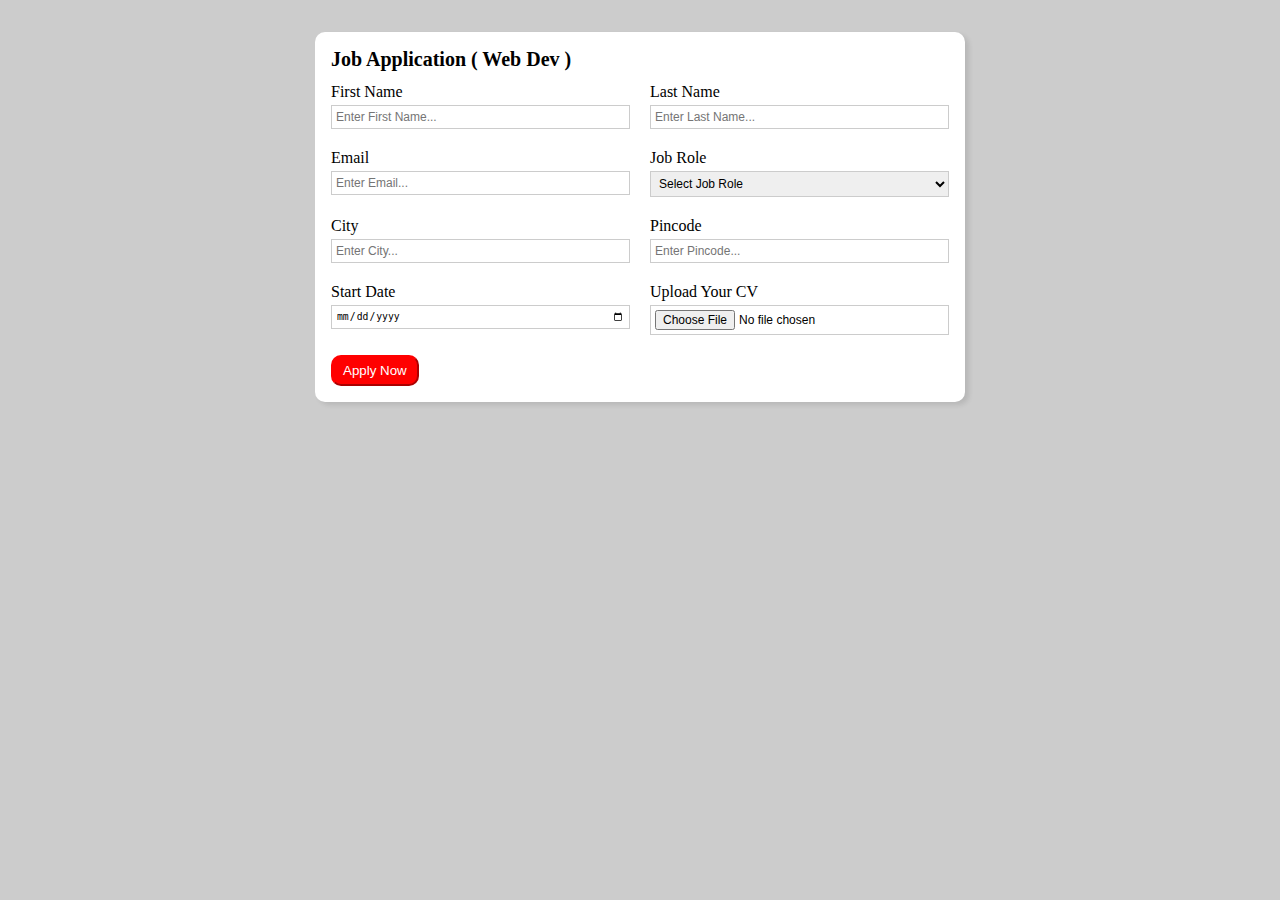
<file: Job Application/index.html>
<!DOCTYPE html>
<html lang="en">
  <head>
    <meta charset="UTF-8" />
    <meta http-equiv="X-UA-Compatible" content="IE=edge" />
    <meta name="viewport" content="width=device-width, initial-scale=1.0" />
    <link rel="stylesheet" href="main.css">
    <title>Job Application</title>
  </head>
  <body>
    <div class="container">
      <h2 class="title">Job Application ( Web Dev )</h2>
      <form action="#" class="form">
        <div class="form-control">
          <label for="fname">First Name</label>
          <input
            type="text"
            placeholder="Enter First Name..."
            id="fname"
            name="fname"
          />
        </div>
        <div class="form-control">
          <label for="lname">Last Name</label>
          <input
            type="text"
            placeholder="Enter Last Name..."
            id="fname"
            name="lname"
          />
        </div>
        <div class="form-control">
          <label for="email">Email</label>
          <input
            type="email"
            placeholder="Enter Email..."
            id="email"
            name="email"
          />
        </div>
        <div class="form-control">
          <label for="role">Job Role</label>
          <select name="job-role" id="role" value="hi">
            <option value="">Select Job Role</option>
            <option value="Frontend Development">Frontend Development</option>
            <option value="Backend Development">Backend Development</option>
            <option value="Full Stack Development">
              Full Stack Development
            </option>
            <option value="UI/UX Designer">UI/UX Designer</option>
          </select>
        </div>
        <div class="form-control">
          <label for="city">City</label>
          <input
            type="text"
            placeholder="Enter City..."
            id="city"
            name="city"
          />
        </div>
        <div class="form-control">
          <label for="pincode">Pincode</label>
          <input
            type="number"
            placeholder="Enter Pincode..."
            id="pincode"
            name="pincode"
          />
        </div>
        <div class="form-control">
          <label for="date">Start Date</label>
          <input type="date" id="date" name="date" />
        </div>
        <div class="form-control">
          <label for="cv">Upload Your CV</label>
          <input
            type="file"
            id="cv"
            name="cv"
          />
        </div>
        <div class="btn-control">
            <button type="submit" class="btn">Apply Now</button>
        </div>
      </form>
    </div>
  </body>
</html>
</file>
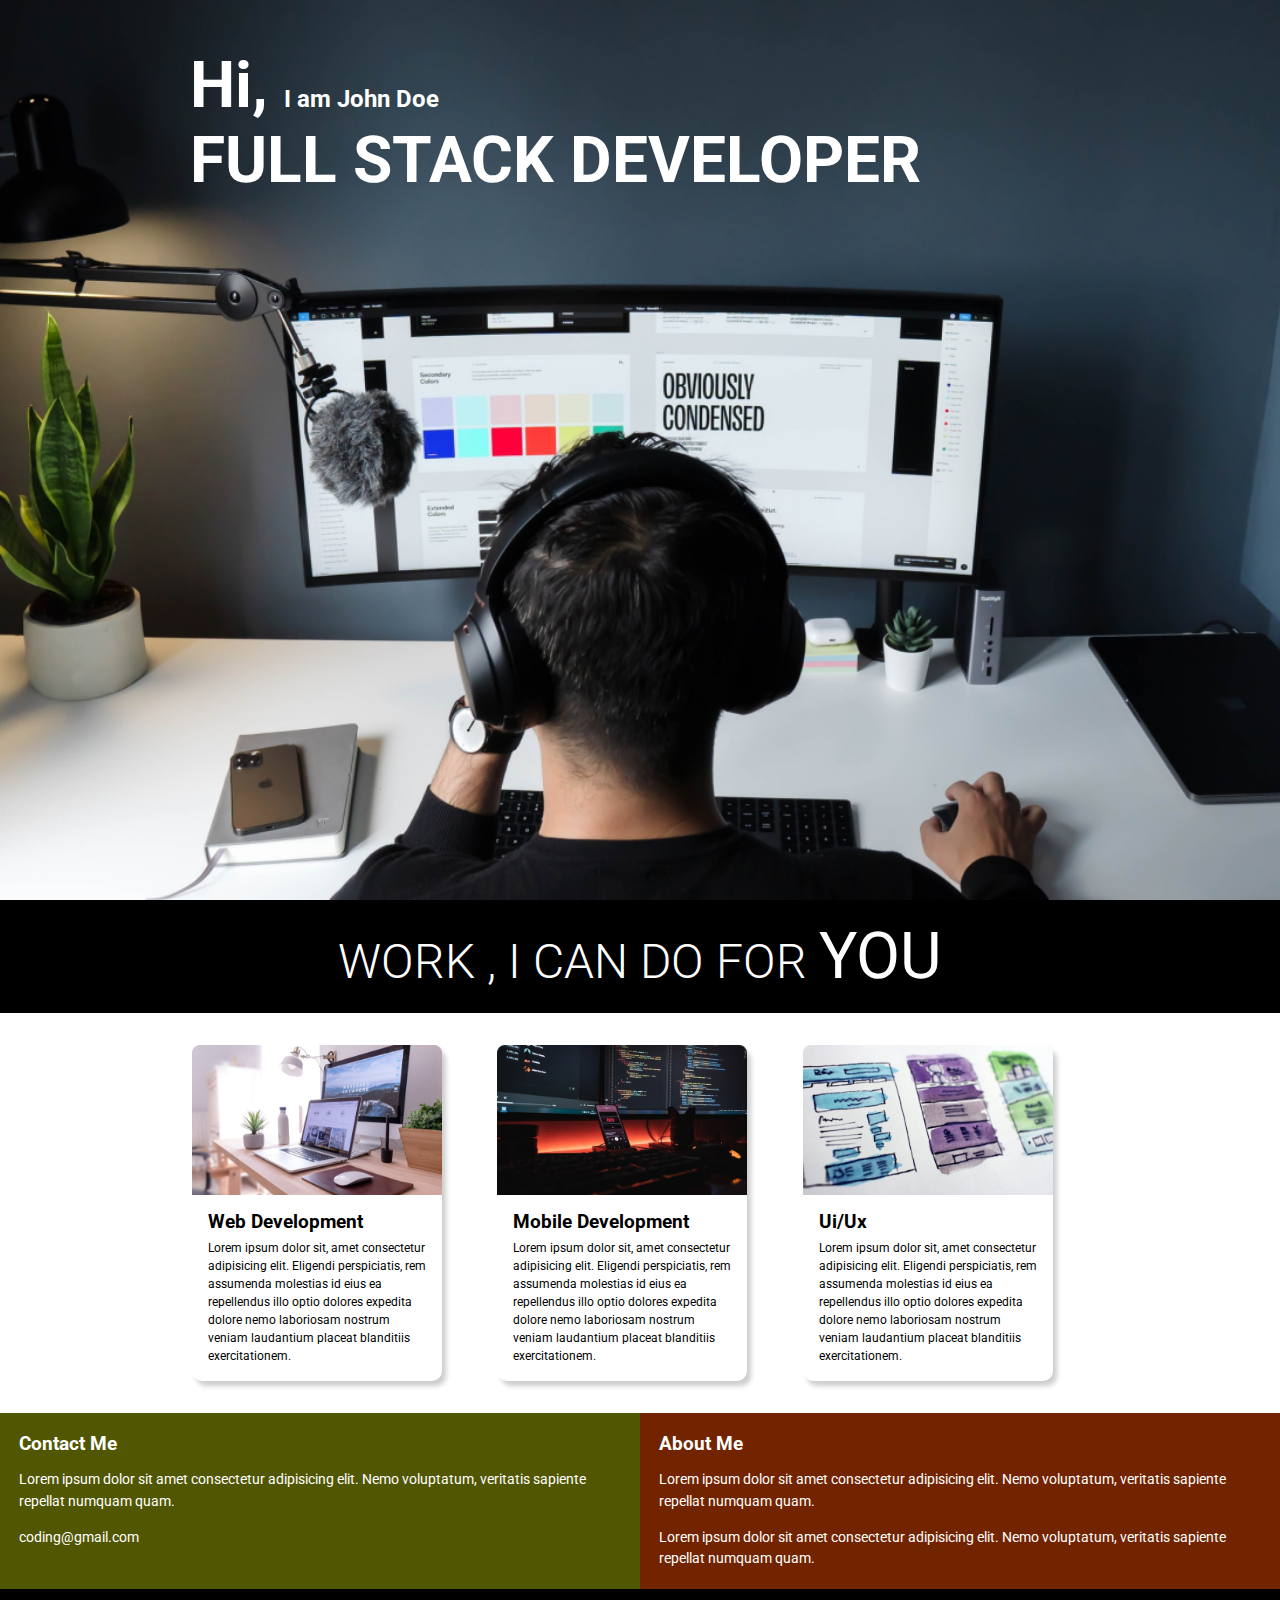
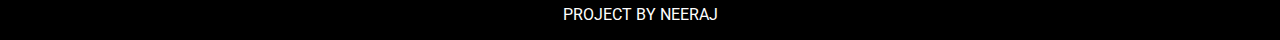
<file: Landing Page/index.html>
<!DOCTYPE html>
<html lang="en">
  <head>
    <meta charset="UTF-8" />
    <meta http-equiv="X-UA-Compatible" content="IE=edge" />
    <meta name="viewport" content="width=device-width, initial-scale=1.0" />
    <link rel="stylesheet" href="style.css" />
    <title>Developers Landing Page</title>
  </head>
  <body>
    <!-- header  -->
    <header class="hero">
      <div class="text-container">
        <h2><span class="lg_text">Hi, </span> I am John Doe</h2>
        <h1 class="lg_text">FULL STACK DEVELOPER</h1>
      </div>
    </header>

    <!-- dark-section  -->
    <div class="dark-section">
      <h2>Work , I can do for <span>you</span></h2>
    </div>

    <!-- section  -->
    <section class="one">
      <div class="card">
        <img src="images/web.png" alt="web_dev" />
        <div class="info">
          <h3>Web Development</h3>
          <p>
            Lorem ipsum dolor sit, amet consectetur adipisicing elit. Eligendi
            perspiciatis, rem assumenda molestias id eius ea repellendus illo
            optio dolores expedita dolore nemo laboriosam nostrum veniam
            laudantium placeat blanditiis exercitationem.
          </p>
        </div>
      </div>
      <div class="card">
        <img src="images/mobile.png" alt="app_dev" />
        <div class="info">
          <h3>Mobile Development</h3>
          <p>
            Lorem ipsum dolor sit, amet consectetur adipisicing elit. Eligendi
            perspiciatis, rem assumenda molestias id eius ea repellendus illo
            optio dolores expedita dolore nemo laboriosam nostrum veniam
            laudantium placeat blanditiis exercitationem.
          </p>
        </div>
      </div>
      <div class="card">
        <img src="images/uiux.png" alt="uiix_dev" />
        <div class="info">
          <h3>Ui/Ux</h3>
          <p>
            Lorem ipsum dolor sit, amet consectetur adipisicing elit. Eligendi
            perspiciatis, rem assumenda molestias id eius ea repellendus illo
            optio dolores expedita dolore nemo laboriosam nostrum veniam
            laudantium placeat blanditiis exercitationem.
          </p>
        </div>
      </div>
    </section>

    <!-- contact and about -->
    <section class="two">
      <div class="contact">
        <div class="second_container">
          <h3>Contact Me</h3>
          <p>
            Lorem ipsum dolor sit amet consectetur adipisicing elit. Nemo
            voluptatum, veritatis sapiente repellat numquam quam.
          </p>
          <p>coding@gmail.com</p>
        </div>
      </div>
      <div class="about">
        <div class="second_container">
          <h3>About Me</h3>
          <p>
            Lorem ipsum dolor sit amet consectetur adipisicing elit. Nemo
            voluptatum, veritatis sapiente repellat numquam quam.
          </p>
          <p>
            Lorem ipsum dolor sit amet consectetur adipisicing elit. Nemo
            voluptatum, veritatis sapiente repellat numquam quam.
          </p>
        </div>
      </div>
    </section>

    <!-- footer  -->
    <footer class="footer">
      <span>Project by neeraj</span>
    </footer>
  </body>
</html>
</file>
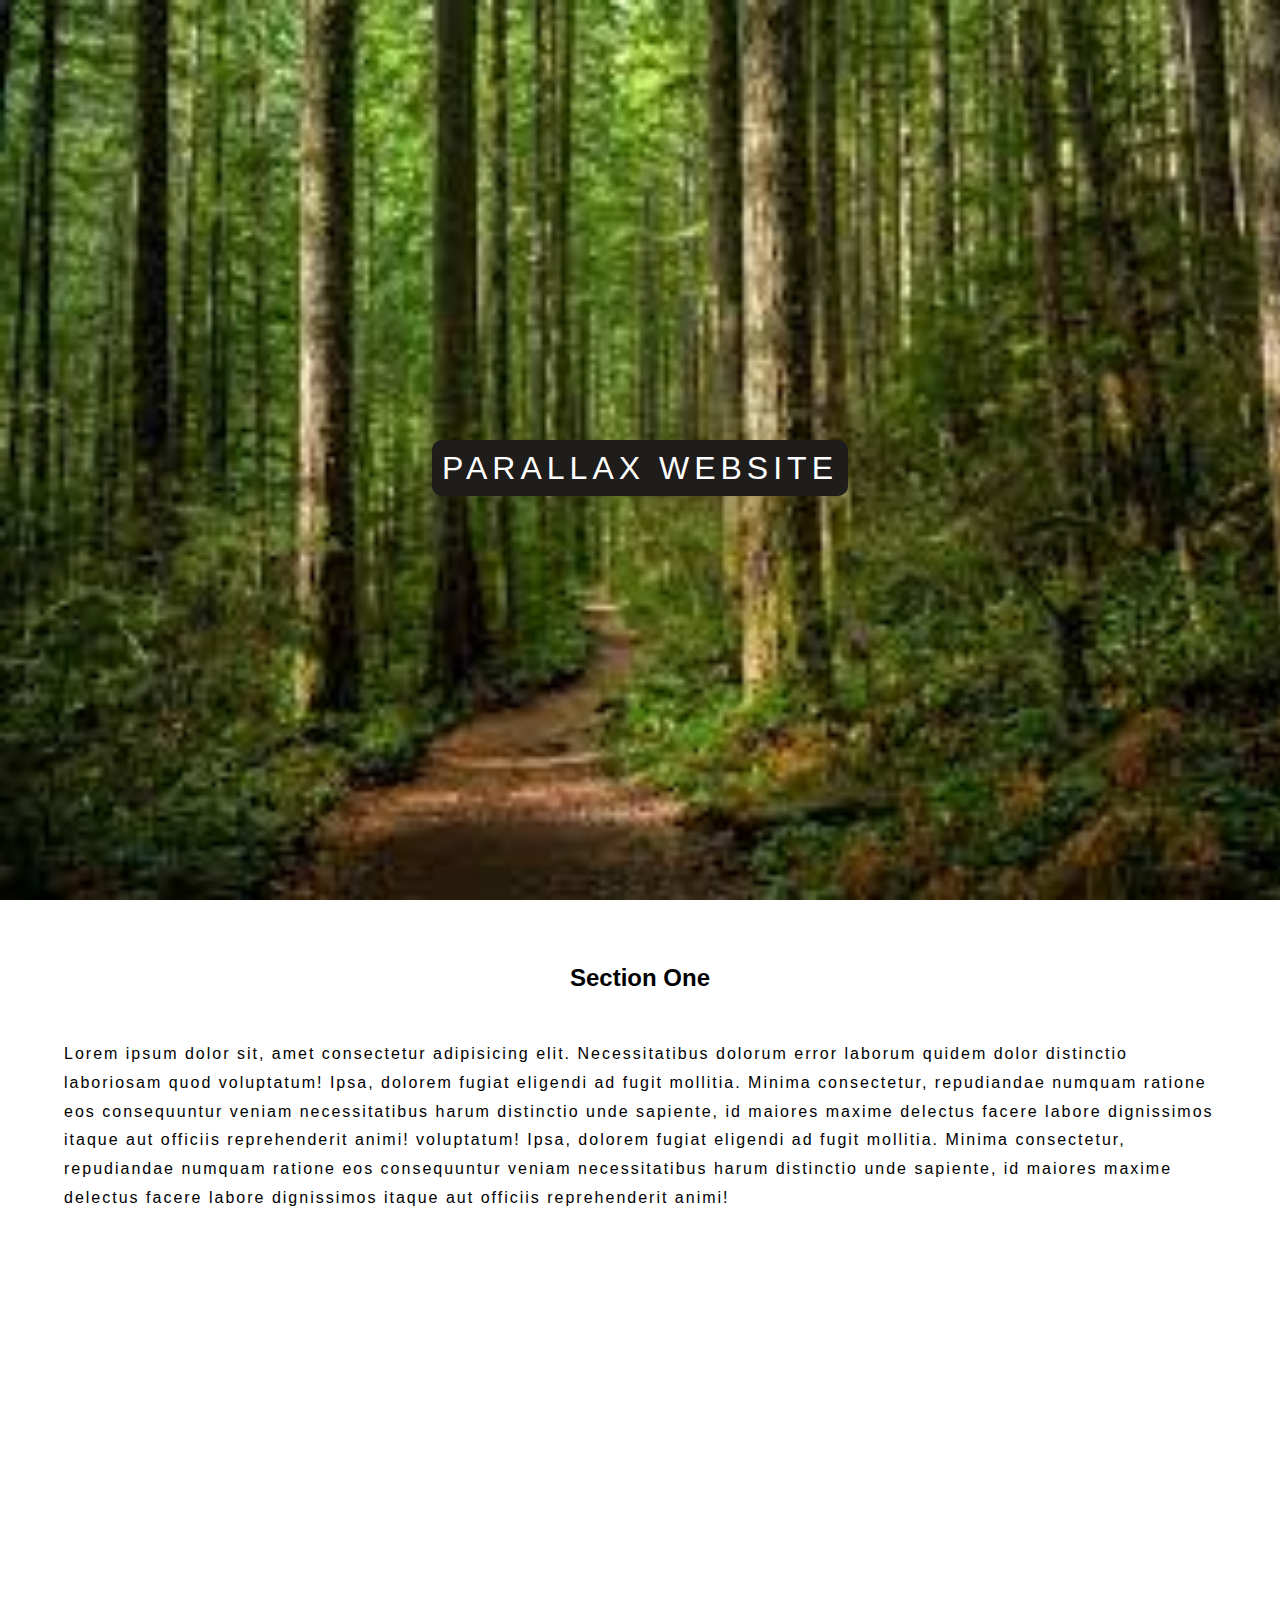
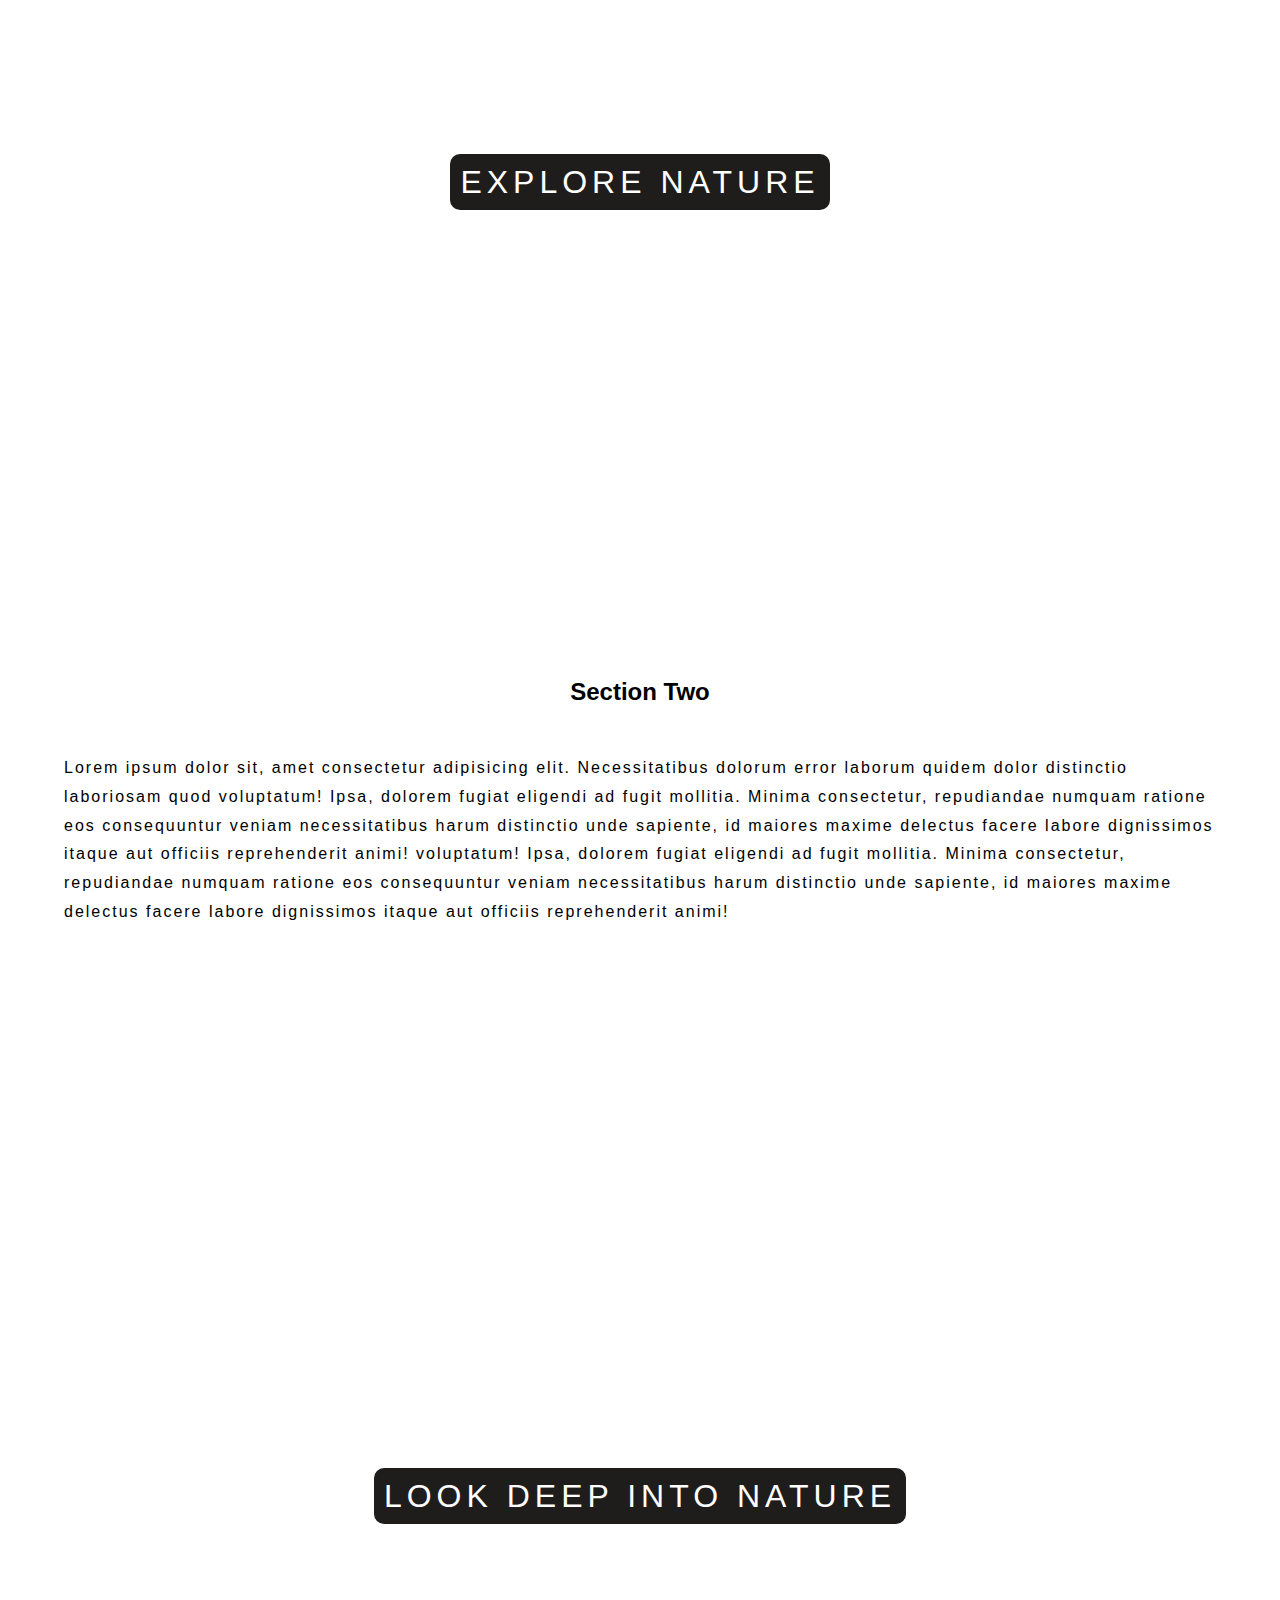
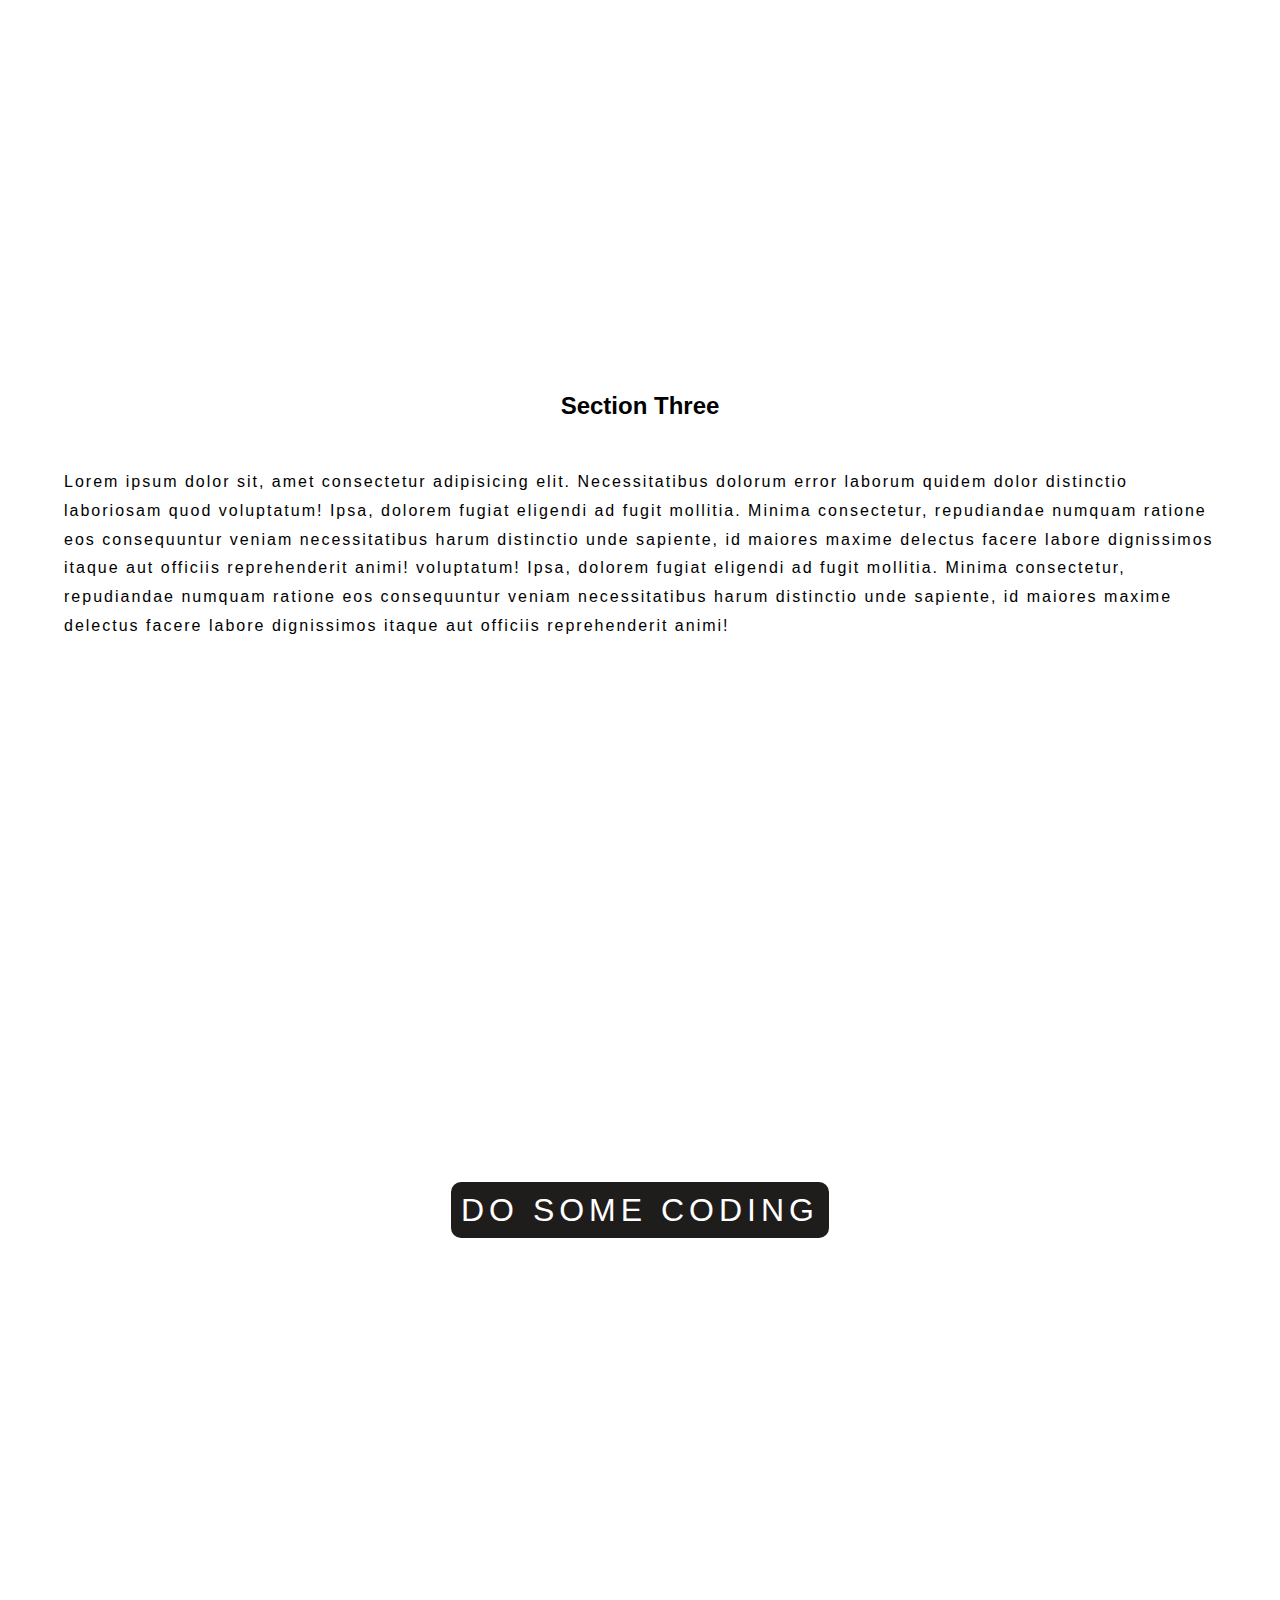
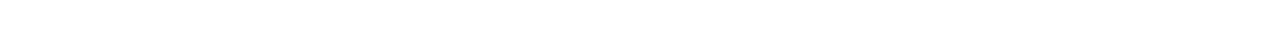
<file: Parallax Website/index.html>
<!DOCTYPE html>
<html lang="en">
  <head>
    <meta charset="UTF-8" />
    <meta http-equiv="X-UA-Compatible" content="IE=edge" />
    <meta name="viewport" content="width=device-width, initial-scale=1.0" />
    <link rel="stylesheet" href="style.css" />
    <title>Parallax Website</title>
  </head>
  <body>
    <div class="image img1">
      <div class="title">
        <span class="text-bg">Parallax Website</span>
      </div>
    </div>
    <section class="one">
      <div class="container">
        <h2 class="section-title">Section One</h2>
        <p class="section-para">
          Lorem ipsum dolor sit, amet consectetur adipisicing elit.
          Necessitatibus dolorum error laborum quidem dolor distinctio
          laboriosam quod voluptatum! Ipsa, dolorem fugiat eligendi ad fugit
          mollitia. Minima consectetur, repudiandae numquam ratione eos
          consequuntur veniam necessitatibus harum distinctio unde sapiente, id
          maiores maxime delectus facere labore dignissimos itaque aut officiis
          reprehenderit animi! voluptatum! Ipsa, dolorem fugiat eligendi ad
          fugit mollitia. Minima consectetur, repudiandae numquam ratione eos
          consequuntur veniam necessitatibus harum distinctio unde sapiente, id
          maiores maxime delectus facere labore dignissimos itaque aut officiis
          reprehenderit animi!
        </p>
      </div>
    </section>
    <div class="image img2">
      <div class="title">
        <span class="text-bg">Explore Nature</span>
      </div>
    </div>
    <section class="two">
      <div class="container">
        <h2 class="section-title">Section Two</h2>
        <p class="section-para">
          Lorem ipsum dolor sit, amet consectetur adipisicing elit.
          Necessitatibus dolorum error laborum quidem dolor distinctio
          laboriosam quod voluptatum! Ipsa, dolorem fugiat eligendi ad fugit
          mollitia. Minima consectetur, repudiandae numquam ratione eos
          consequuntur veniam necessitatibus harum distinctio unde sapiente, id
          maiores maxime delectus facere labore dignissimos itaque aut officiis
          reprehenderit animi! voluptatum! Ipsa, dolorem fugiat eligendi ad
          fugit mollitia. Minima consectetur, repudiandae numquam ratione eos
          consequuntur veniam necessitatibus harum distinctio unde sapiente, id
          maiores maxime delectus facere labore dignissimos itaque aut officiis
          reprehenderit animi!
        </p>
      </div>
    </section>
    <div class="image img3">
      <div class="title">
        <span class="text-bg">Look Deep Into Nature</span>
      </div>
    </div>
    <section class="three">
      <div class="container">
        <h2 class="section-title">Section Three</h2>
        <p class="section-para">
          Lorem ipsum dolor sit, amet consectetur adipisicing elit.
          Necessitatibus dolorum error laborum quidem dolor distinctio
          laboriosam quod voluptatum! Ipsa, dolorem fugiat eligendi ad fugit
          mollitia. Minima consectetur, repudiandae numquam ratione eos
          consequuntur veniam necessitatibus harum distinctio unde sapiente, id
          maiores maxime delectus facere labore dignissimos itaque aut officiis
          reprehenderit animi! voluptatum! Ipsa, dolorem fugiat eligendi ad
          fugit mollitia. Minima consectetur, repudiandae numquam ratione eos
          consequuntur veniam necessitatibus harum distinctio unde sapiente, id
          maiores maxime delectus facere labore dignissimos itaque aut officiis
          reprehenderit animi!
        </p>
      </div>
    </section>
    <div class="image img4">
      <div class="title">
        <span class="text-bg">Do Some Coding</span>
      </div>
    </div>
  </body>
</html>
</file>
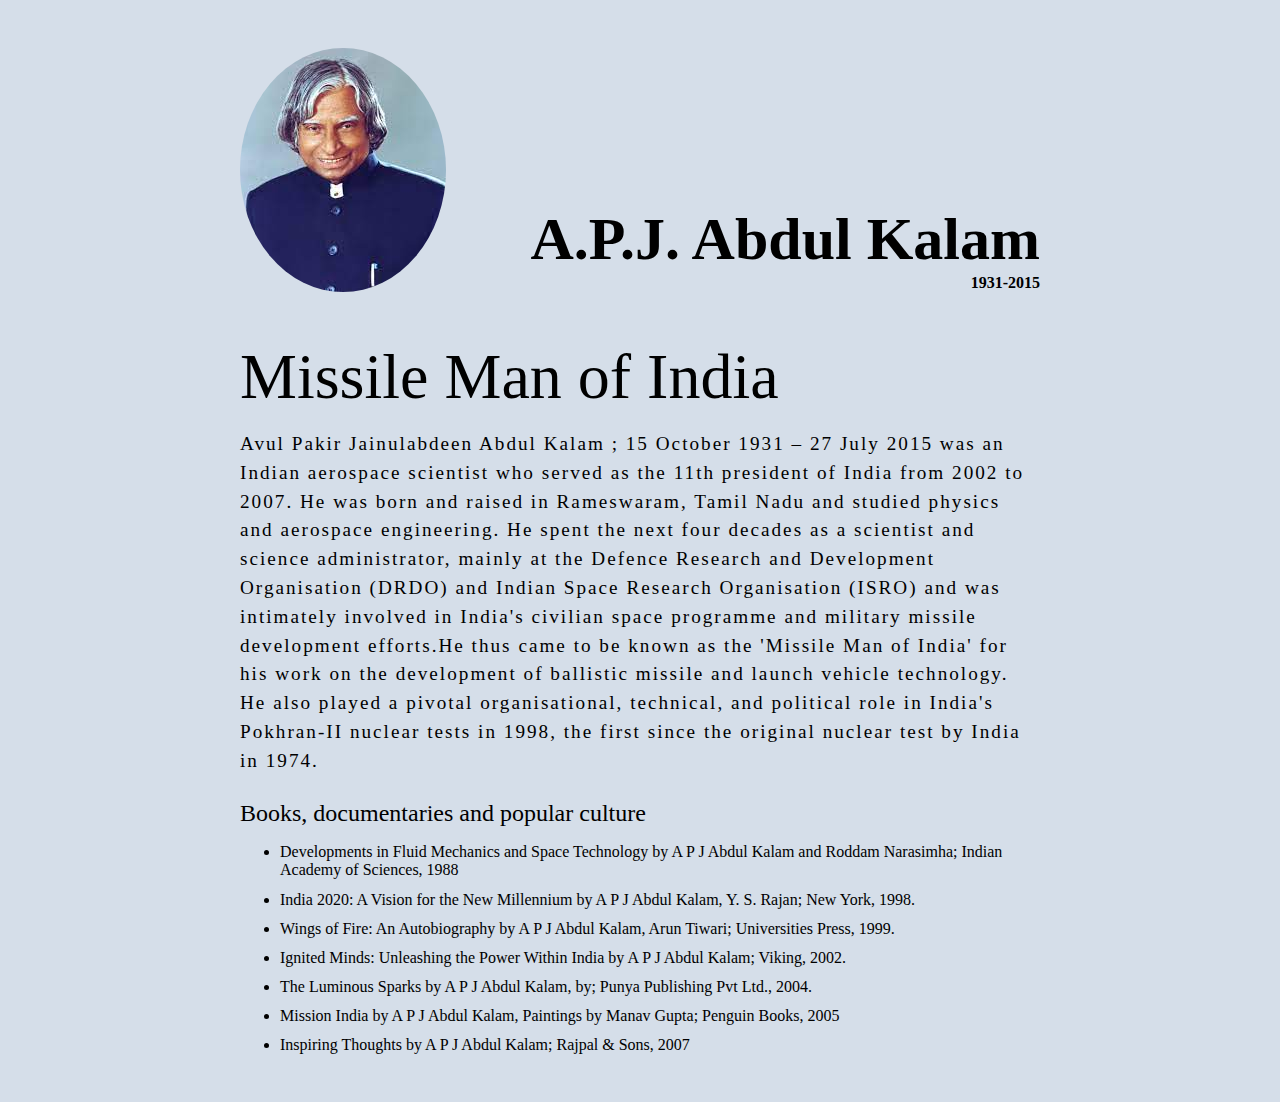
<file: Tribute Website/index.html>
<!DOCTYPE html>
<html lang="en">
  <head>
    <meta charset="UTF-8" />
    <meta http-equiv="X-UA-Compatible" content="IE=edge" />
    <meta name="viewport" content="width=device-width, initial-scale=1.0" />
    <link href="main.css" rel="stylesheet" />
    <title>APJ Abdul Kalam | Tribute Website</title>
  </head>
  <body>
    <div class="container">
      <!-- header -->
      <header class="hero">
        <img
          class="hero-image"
          src="image.jfif"
          alt="APJ Abdul Kalam"
          title="APJ Abdul Kalam"
        />
        <div>
          <h1 class="hero-title">A.P.J. Abdul Kalam</h1>
          <h4 class="hero-date">1931-2015</h4>
        </div>
      </header>

      <!-- main section  -->
      <section>
        <h1 class="section-title">Missile Man of India</h1>
        <p class="section-content">
          Avul Pakir Jainulabdeen Abdul Kalam ; 15 October 1931 – 27 July 2015
          was an Indian aerospace scientist who served as the 11th president of
          India from 2002 to 2007. He was born and raised in Rameswaram, Tamil
          Nadu and studied physics and aerospace engineering. He spent the next
          four decades as a scientist and science administrator, mainly at the
          Defence Research and Development Organisation (DRDO) and Indian Space
          Research Organisation (ISRO) and was intimately involved in India's
          civilian space programme and military missile development efforts.He
          thus came to be known as the 'Missile Man of India' for his work on
          the development of ballistic missile and launch vehicle technology. He
          also played a pivotal organisational, technical, and political role in
          India's Pokhran-II nuclear tests in 1998, the first since the original
          nuclear test by India in 1974.
        </p>
      </section>

      <!-- sction two  -->
      <section>
        <h3 class="secondary-title">
          Books, documentaries and popular culture
        </h3>
        <ul>
          <li>
            Developments in Fluid Mechanics and Space Technology by A P J Abdul
            Kalam and Roddam Narasimha; Indian Academy of Sciences, 1988
          </li>
          <li>
            India 2020: A Vision for the New Millennium by A P J Abdul Kalam, Y.
            S. Rajan; New York, 1998.
          </li>
          <li>
            Wings of Fire: An Autobiography by A P J Abdul Kalam, Arun Tiwari;
            Universities Press, 1999.
          </li>
          <li>
            Ignited Minds: Unleashing the Power Within India by A P J Abdul
            Kalam; Viking, 2002.
          </li>
          <li>
            The Luminous Sparks by A P J Abdul Kalam, by; Punya Publishing Pvt
            Ltd., 2004.
          </li>
          <li>
            Mission India by A P J Abdul Kalam, Paintings by Manav Gupta;
            Penguin Books, 2005
          </li>
          <li>Inspiring Thoughts by A P J Abdul Kalam; Rajpal & Sons, 2007</li>
        </ul>
      </section>
    </div>
  </body>
</html>
</file>
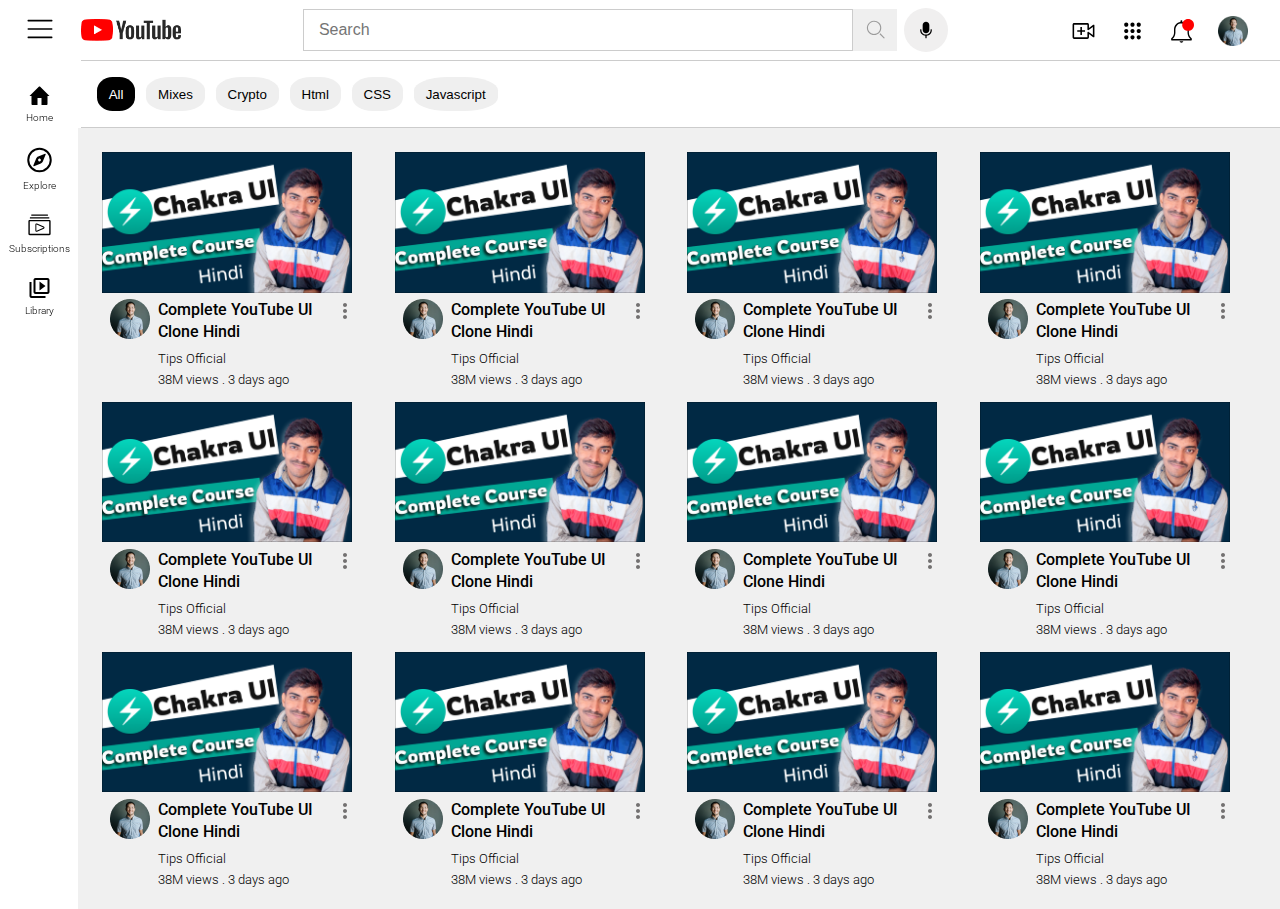
<file: Youtube Ui Clone/index.html>
<!DOCTYPE html>
<html lang="en">
  <head>
    <meta charset="UTF-8" />
    <meta http-equiv="X-UA-Compatible" content="IE=edge" />
    <meta name="viewport" content="width=device-width, initial-scale=1.0" />
    <link rel="stylesheet" href="style.css" />
    <title>Youtube UI Clone</title>
  </head>
  <body>
    <div class="container row">
      <!-- aside -->
      <aside>
        <div class="bars">
          <img src="icons/bars.svg" alt="bars" />
        </div>
        <div class="side-icons">
          <img src="icons/home.svg" title="Home" />
          <p>Home</p>
        </div>
        <div class="side-icons">
          <img src="icons/compass.svg" title="Explore" />
          <p>Explore</p>
        </div>
        <div class="side-icons">
          <img src="icons/video-gallary.svg" title="Subscriptions" />
          <p>Subscriptions</p>
        </div>
        <div class="side-icons">
          <img src="icons/video-library.svg" title="Library" />
          <p>Library</p>
        </div>
      </aside>

      <!-- main container  -->
      <div class="main-container">
        <header>
          <nav class="nav row">
            <a href="#" class="logo row">
              <img src="images/youtube-logo.png" title="YouTube Home" />
            </a>
            <div class="primary-nav row">
              <div class="center-nav">
                <div class="search row">
                  <input type="text" placeholder="Search" />
                  <button class="search-btn">
                    <img src="icons/search.svg" title="Search" />
                  </button>
                  <button class="mic row">
                    <img src="icons/mic.svg" title="Search with your voice" />
                  </button>
                </div>
              </div>
              <div class="side_nav row">
                <a href="#" class="side_nav--icon">
                  <img src="icons/video-add.svg" title="Create" />
                </a>
                <a href="#" class="side_nav--icon">
                  <img src="icons/dot-grid.svg" title="YouTube Apps" />
                </a>
                <a href="#" class="side_nav--icon">
                  <img src="icons/bell.svg" title="Notifications" />
                </a>
                <a href="#" class="side_nav--icon side_nav--profile-icon">
                  <img src="images/avatar.png" title="Profile" />
                </a>
              </div>
            </div>
          </nav>
          <div class="tags">
            <button class="tag dark">All</button>
            <button class="tag">Mixes</button>
            <button class="tag">Crypto</button>
            <button class="tag">Html</button>
            <button class="tag">CSS</button>
            <button class="tag">Javascript</button>
          </div>
        </header>

        <!-- video section  -->
        <section class="video-section row">
          <div class="card">
            <img
              class="thumbnail_img"
              src="images/thumbnail.png"
              alt="thumbnail"
            />
            <div class="info row">
              <div class="info_img">
                <img src="images/avatar.png" title="Tips Official" />
              </div>
              <div class="info_content row">
                <div class="info_text">
                  <h3>Complete YouTube UI Clone Hindi</h3>
                  <h4>Tips Official</h4>
                  <span>38M views . 3 days ago</span>
                </div>
                <div class="info_icon">
                  <a href="#">
                    <img src="icons/dots.svg" alt="" />
                  </a>
                </div>
              </div>
            </div>
          </div>
          <div class="card">
            <img
              class="thumbnail_img"
              src="images/thumbnail.png"
              alt="thumbnail"
            />
            <div class="info row">
              <div class="info_img">
                <img src="images/avatar.png" title="Tips Official" />
              </div>
              <div class="info_content row">
                <div class="info_text">
                  <h3>Complete YouTube UI Clone Hindi</h3>
                  <h4>Tips Official</h4>
                  <span>38M views . 3 days ago</span>
                </div>
                <div class="info_icon">
                  <a href="#">
                    <img src="icons/dots.svg" alt="" />
                  </a>
                </div>
              </div>
            </div>
          </div>
          <div class="card">
            <img
              class="thumbnail_img"
              src="images/thumbnail.png"
              alt="thumbnail"
            />
            <div class="info row">
              <div class="info_img">
                <img src="images/avatar.png" title="Tips Official" />
              </div>
              <div class="info_content row">
                <div class="info_text">
                  <h3>Complete YouTube UI Clone Hindi</h3>
                  <h4>Tips Official</h4>
                  <span>38M views . 3 days ago</span>
                </div>
                <div class="info_icon">
                  <a href="#">
                    <img src="icons/dots.svg" alt="" />
                  </a>
                </div>
              </div>
            </div>
          </div>
          <div class="card">
            <img
              class="thumbnail_img"
              src="images/thumbnail.png"
              alt="thumbnail"
            />
            <div class="info row">
              <div class="info_img">
                <img src="images/avatar.png" title="Tips Official" />
              </div>
              <div class="info_content row">
                <div class="info_text">
                  <h3>Complete YouTube UI Clone Hindi</h3>
                  <h4>Tips Official</h4>
                  <span>38M views . 3 days ago</span>
                </div>
                <div class="info_icon">
                  <a href="#">
                    <img src="icons/dots.svg" alt="" />
                  </a>
                </div>
              </div>
            </div>
          </div>
          <div class="card">
            <img
              class="thumbnail_img"
              src="images/thumbnail.png"
              alt="thumbnail"
            />
            <div class="info row">
              <div class="info_img">
                <img src="images/avatar.png" title="Tips Official" />
              </div>
              <div class="info_content row">
                <div class="info_text">
                  <h3>Complete YouTube UI Clone Hindi</h3>
                  <h4>Tips Official</h4>
                  <span>38M views . 3 days ago</span>
                </div>
                <div class="info_icon">
                  <a href="#">
                    <img src="icons/dots.svg" alt="" />
                  </a>
                </div>
              </div>
            </div>
          </div>
          <div class="card">
            <img
              class="thumbnail_img"
              src="images/thumbnail.png"
              alt="thumbnail"
            />
            <div class="info row">
              <div class="info_img">
                <img src="images/avatar.png" title="Tips Official" />
              </div>
              <div class="info_content row">
                <div class="info_text">
                  <h3>Complete YouTube UI Clone Hindi</h3>
                  <h4>Tips Official</h4>
                  <span>38M views . 3 days ago</span>
                </div>
                <div class="info_icon">
                  <a href="#">
                    <img src="icons/dots.svg" alt="" />
                  </a>
                </div>
              </div>
            </div>
          </div>
          <div class="card">
            <img
              class="thumbnail_img"
              src="images/thumbnail.png"
              alt="thumbnail"
            />
            <div class="info row">
              <div class="info_img">
                <img src="images/avatar.png" title="Tips Official" />
              </div>
              <div class="info_content row">
                <div class="info_text">
                  <h3>Complete YouTube UI Clone Hindi</h3>
                  <h4>Tips Official</h4>
                  <span>38M views . 3 days ago</span>
                </div>
                <div class="info_icon">
                  <a href="#">
                    <img src="icons/dots.svg" alt="" />
                  </a>
                </div>
              </div>
            </div>
          </div>
          <div class="card">
            <img
              class="thumbnail_img"
              src="images/thumbnail.png"
              alt="thumbnail"
            />
            <div class="info row">
              <div class="info_img">
                <img src="images/avatar.png" title="Tips Official" />
              </div>
              <div class="info_content row">
                <div class="info_text">
                  <h3>Complete YouTube UI Clone Hindi</h3>
                  <h4>Tips Official</h4>
                  <span>38M views . 3 days ago</span>
                </div>
                <div class="info_icon">
                  <a href="#">
                    <img src="icons/dots.svg" alt="" />
                  </a>
                </div>
              </div>
            </div>
          </div>
          <div class="card">
            <img
              class="thumbnail_img"
              src="images/thumbnail.png"
              alt="thumbnail"
            />
            <div class="info row">
              <div class="info_img">
                <img src="images/avatar.png" title="Tips Official" />
              </div>
              <div class="info_content row">
                <div class="info_text">
                  <h3>Complete YouTube UI Clone Hindi</h3>
                  <h4>Tips Official</h4>
                  <span>38M views . 3 days ago</span>
                </div>
                <div class="info_icon">
                  <a href="#">
                    <img src="icons/dots.svg" alt="" />
                  </a>
                </div>
              </div>
            </div>
          </div>
          <div class="card">
            <img
              class="thumbnail_img"
              src="images/thumbnail.png"
              alt="thumbnail"
            />
            <div class="info row">
              <div class="info_img">
                <img src="images/avatar.png" title="Tips Official" />
              </div>
              <div class="info_content row">
                <div class="info_text">
                  <h3>Complete YouTube UI Clone Hindi</h3>
                  <h4>Tips Official</h4>
                  <span>38M views . 3 days ago</span>
                </div>
                <div class="info_icon">
                  <a href="#">
                    <img src="icons/dots.svg" alt="" />
                  </a>
                </div>
              </div>
            </div>
          </div>
          <div class="card">
            <img
              class="thumbnail_img"
              src="images/thumbnail.png"
              alt="thumbnail"
            />
            <div class="info row">
              <div class="info_img">
                <img src="images/avatar.png" title="Tips Official" />
              </div>
              <div class="info_content row">
                <div class="info_text">
                  <h3>Complete YouTube UI Clone Hindi</h3>
                  <h4>Tips Official</h4>
                  <span>38M views . 3 days ago</span>
                </div>
                <div class="info_icon">
                  <a href="#">
                    <img src="icons/dots.svg" alt="" />
                  </a>
                </div>
              </div>
            </div>
          </div>
          <div class="card">
            <img
              class="thumbnail_img"
              src="images/thumbnail.png"
              alt="thumbnail"
            />
            <div class="info row">
              <div class="info_img">
                <img src="images/avatar.png" title="Tips Official" />
              </div>
              <div class="info_content row">
                <div class="info_text">
                  <h3>Complete YouTube UI Clone Hindi</h3>
                  <h4>Tips Official</h4>
                  <span>38M views . 3 days ago</span>
                </div>
                <div class="info_icon">
                  <a href="#">
                    <img src="icons/dots.svg" alt="" />
                  </a>
                </div>
              </div>
            </div>
          </div>
        </section>
      </div>
    </div>
  </body>
</html>
</file>
<file: Job Application/main.css>
*{
    margin: 0;
    text-decoration: none;
    box-sizing: border-box;
}
body{
    background-color: #ccc;
}
.title{
    font-size: 1.25em;
}
.container{
    background-color: white;
    margin: 2em auto;
    width: 80%;
    max-width: 650px;
    border-radius: 10px;
    box-shadow: 4px 3px 5px rgba(1,1,1,0.1);
    padding: 1em;
}
.form{
    display: grid;
    grid-template-columns: repeat(auto-fit, minmax(200px,1fr));
    gap: 20px;
    margin-top: 0.75em;
}
.form-control{
    display: flex;
    flex-direction: column;
}
input,
select{
    border: 1px solid #ccc;
    padding: 4px;
    font-size: 0.75em;
}
label{
    margin-bottom: 0.25em;
}
input:focus {
    outline-color: red;
}
/* .btn-control{
    grid-column-start: 1;
    grid-column-end: 3;
    display: block;
} */
.btn{
    color: white;
    background-color: red;
    border-color: red;
    border-radius: 10px;
    padding: 6px 10px;
    /* float: right; */
}
</file>
<file: Landing Page/style.css>
@import url("https://fonts.googleapis.com/css2?family=Roboto:wght@400;700&display=swap");
* {
  margin: 0;
  text-decoration: none;
  box-sizing: border-box;
}
body {
  font-family: "Roboto";
}
.hero {
  background: url("images/developer.png");
  height: 100vh;
  background-repeat: no-repeat;
  background-size: cover;
  background-position: center;
}
.text-container {
  color: white;
  max-width: 900px;
  width: 80%;
  margin: 0 auto;
  padding-top: 3em;
}
.lg_text {
  font-size: 4rem;
}
.dark-section {
  background-color: black;
  padding: 1.2em;
}
.dark-section h2 {
  color: white;
  text-transform: uppercase;
  font-weight: 300;
  font-size: 3rem;
  text-align: center;
}
.dark-section span {
  font-weight: 400;
  font-size: 4rem;
}
.one {
  display: grid;
  grid-template-columns: repeat(auto-fit, minmax(250px, 1fr));
  gap: 20px;
  width: 70%;
  max-width: 900px;
  margin: 2em auto;
}
.card {
  display: flex;
  justify-content: center;
  flex-direction: column;
  width: 250px;
  box-shadow: 4px 5px 5px rgba(1, 1, 1, 0.2);
  border-radius: 10px;
}
.card img {
  width: 250px;
  height: 150px;
}
.card .info {
  margin: 1em;
}
.card .info p {
  font-size: 0.75rem;
  line-height: 1.5em;
  margin-top: 0.5em;
}
.two {
  display: flex;
}
.second_container {
  width: 90%;
  margin: 1.2em;
  color: white;
}
.contact {
  background-color: #515603;
}
.about {
  background-color: #722300;
}
.contact p,
.about p {
  padding-top: 1em;
  line-height: 1.5em;
  font-size: 0.9rem;
}
.footer {
  background-color: black;
  color: white;
  padding: 1em;
  text-transform: uppercase;
  text-align: center;
}
</file>
<file: Parallax Website/style.css>
* {
  margin: 0;
  text-decoration: none;
  box-sizing: border-box;
}
body {
  font-family: Arial, Helvetica, sans-serif;
}
.img1 {
  background: url("images/image-one.jfif");
}
.img2 {
  background: url("images/image-two.jfif");
}
.img3 {
  background: url("images/image-three.jfif");
}
.img4 {
  background: url("images/image-four.jfif");
}
.image {
  background-size: cover;
  background-repeat: no-repeat;
  height: 100vh;
  position: relative;
  background-attachment: fixed;
}
.title {
  text-transform: uppercase;
  color: white;
  position: absolute;
  top: 50%;
  font-size: 2rem;
  text-align: center;
  width: 100%;
  letter-spacing: 5px;
}
.text-bg{
    background-color: rgb(31, 28, 28);
    padding: 10px;
    border-radius: 10px;
}

/* section  */
section{
    height: 350px;
}
.container{
    margin: 4em;
}
.section-title{
    text-align: center;
    margin: 2em 0;
}
.section-para{
    font-size: 1em;
    line-height: 1.8em;
    letter-spacing: 2px;
}
</file>
<file: Tribute Website/main.css>
*{
    margin: 0;
    box-sizing: border-box;
}
html{
    font-size: 16px;
}
body{
    background-color: rgb(213, 222, 233);
}
.container{
    width: 70%;
    max-width: 800px;
    margin: 3em auto;
}
.hero{
    display: flex;
    justify-content: space-between;
    margin: 3em 0; 
    align-items: flex-end;
}
.hero-image{
 border-radius: 50%;    
}
.hero-title{
    font-size: 3.75rem;
}
.hero-date{
    text-align: end;
    font-weight: 900;
}
.section-title{
    font-size: 4rem;
    font-weight: 300;
    margin-bottom: 0.25em;
}
.section-content{
    font-size: 1.2em;
    line-height: 1.5em;
    letter-spacing: 2px;
}
.secondary-title{
    font-size: 1.5rem;
    font-weight: 300;
    margin: 1em 0 0.7em;
}
ul li{
    margin-bottom: 0.7em;
}
</file>
<file: Youtube Ui Clone/style.css>
@import url("https://fonts.googleapis.com/css2?family=Roboto:ital,wght@0,100;0,300;0,500;0,700;0,900;1,100;1,300;1,400;1,500;1,700;1,900&display=swap");

* {
  margin: 0;
  padding: 0;
  box-sizing: border-box;
}
html,
body {
  font-family: "Roboto", sans-serif;
  font-weight: 300;
  line-height: 1.4;
}
a {
  text-decoration: none;
}
button {
  border: none;
  padding: 0.7em 0.9em;
}
.main-container{
 margin-left: 4.9em;
}
header{
  width: 93.7%;
  position: fixed;
  right: 0;
  /* left: 0; */
  background-color: white;
}
.row {
  display: flex;
}
.search-btn:hover,
.tag:hover,.side-icons:hover {
  background-color: rgba(226, 218, 218, 0.76);
}
aside {
  text-align: center;
  position: fixed;
}
.bars,
.side-icons,
button {
  cursor: pointer;
}
.bars {
  padding: 0.9em 0.7em;
  margin-bottom: 0.5em;
}
.side-icons {
  padding: 1em 0.9em;
  font-size: 0.625rem;
}
.nav {
  padding: 0.5em 0;
  border-bottom: 0.5px solid #ccc;
}
.logo {
  align-items: center;
}
.logo img {
  width: 100px;
  height: auto;
}
.primary-nav {
  flex-grow: 1;
}
.center-nav {
  margin: 0 auto;
}
.search {
  align-items: center;
}
.search input {
  min-width: 550px;
  padding: 0.7em 0.9em;
  font-size: 1rem;
  border: 0.5px solid #ccc;
}
.search input:focus {
  border: 1px solid blue;
}
.search-btn {
  border: none;
  padding: 0.7em 0.9em;
}
.search-btn img {
  width: 20px;
}
.mic {
  padding: 0.9em;
  border-radius: 50%;
  background: rgb(240, 239, 239);
  margin-left: 0.5em;
}
.mic img {
  width: 20px;
}
.side_nav {
  align-items: center;
  padding-top: 0.5em;
}
.side_nav img {
  width: 25px;
}
.side_nav--icon + .side_nav--icon {
  margin-left: 1.5em;
}
.side_nav--profile-icon img {
  width: 30px;
}
.side_nav--profile-icon {
  margin: 0 2em;
}
.tags {
  border-bottom: 0.5px solid #ccc;
  padding: 1em;
}
.tags button {
  border-radius: 40%;
  margin-right: 0.5em;
}
.tags .dark {
  background-color: black;
  color: white;
}

/* section  */
.video-section {
  background-color: #F0F0F0;
  padding: 0.5em 0.5em;
  flex-wrap: wrap;
  margin-top: 8em;
  padding-top: 1.5em;
  padding-left: 1.5em;
}
.card {
  max-width: 255px;
  margin-right: auto;
}
.thumbnail_img {
  width: 250px;
}
.info_img {
  margin: 0 0.5em;
}
.info_text h3 {
  font-size: 1rem;
  font-weight: 500;
}
.info_text h4 {
  font-size: 0.8rem;
  margin-top: 0.5em;
  font-weight: 300;
}
.info_text span {
  font-size: 0.8rem;
  display: inline-block;
  margin-bottom: 1em;
}
</file>
